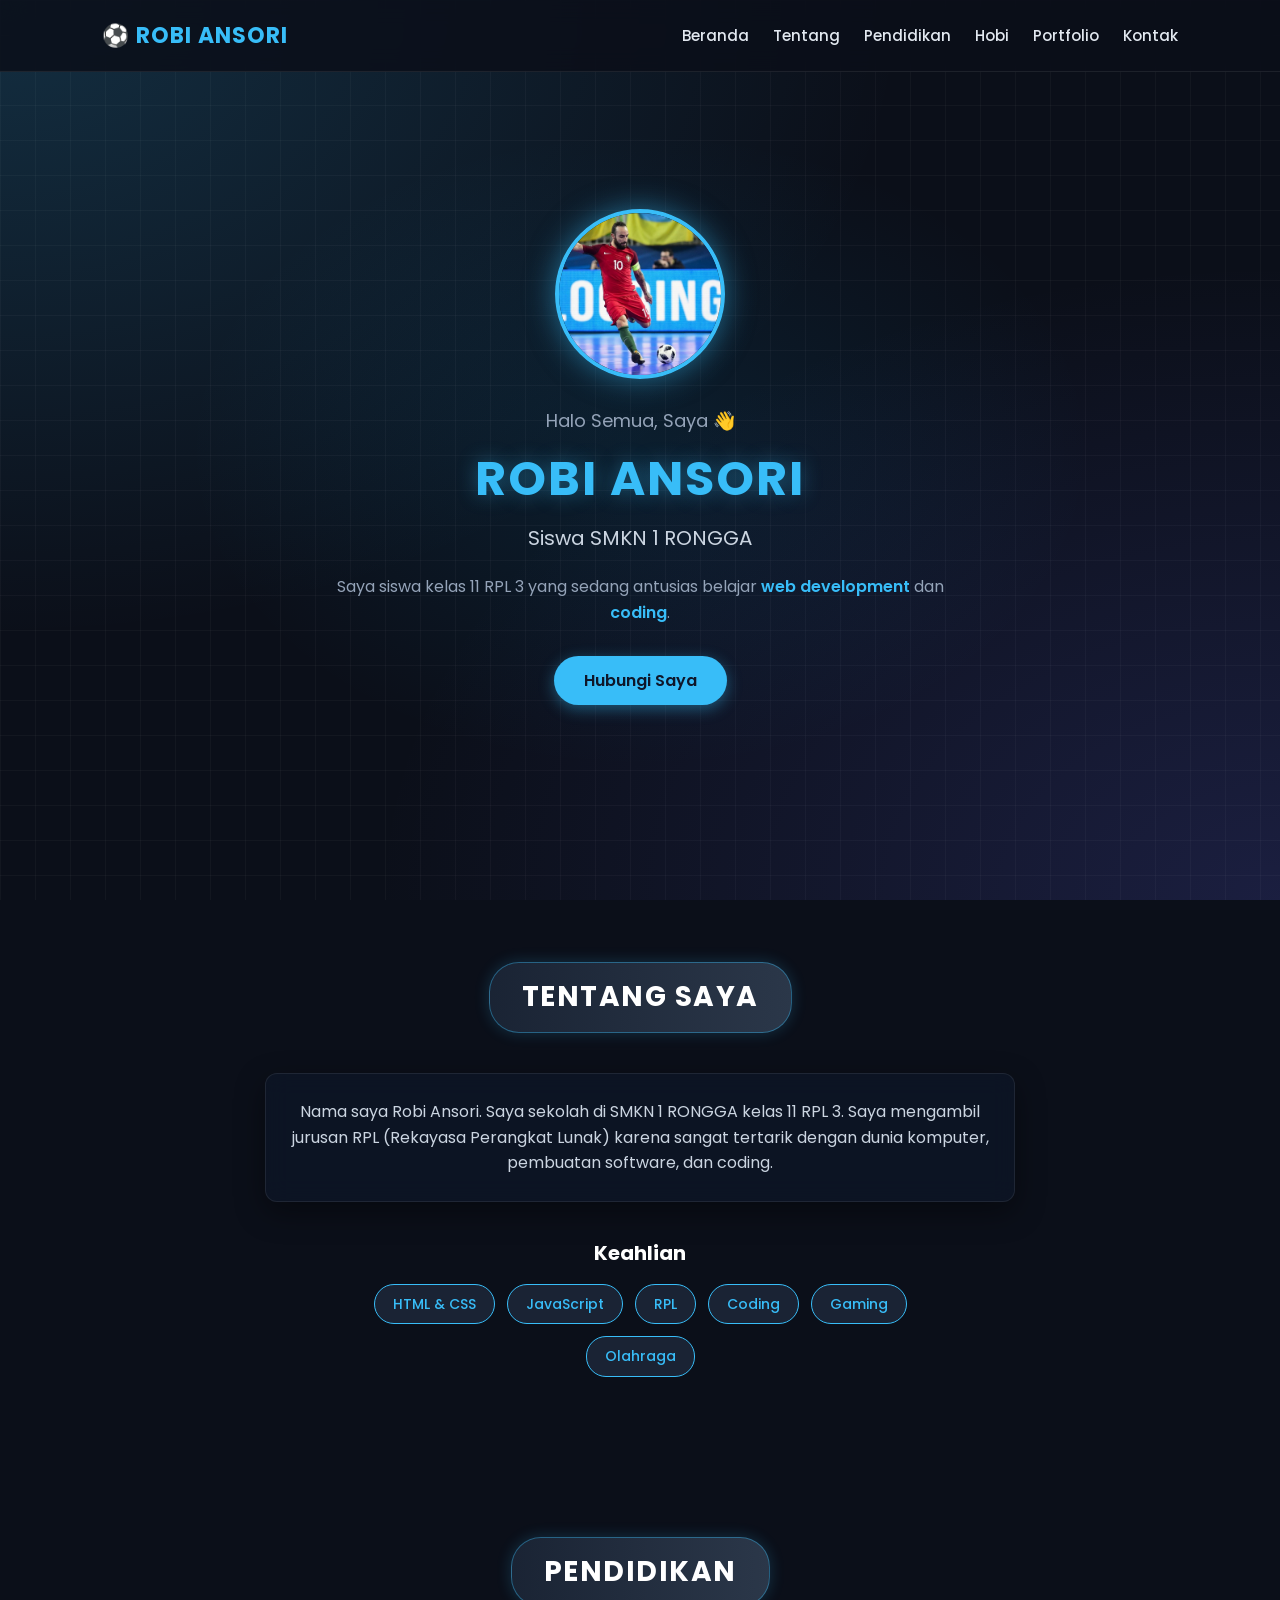
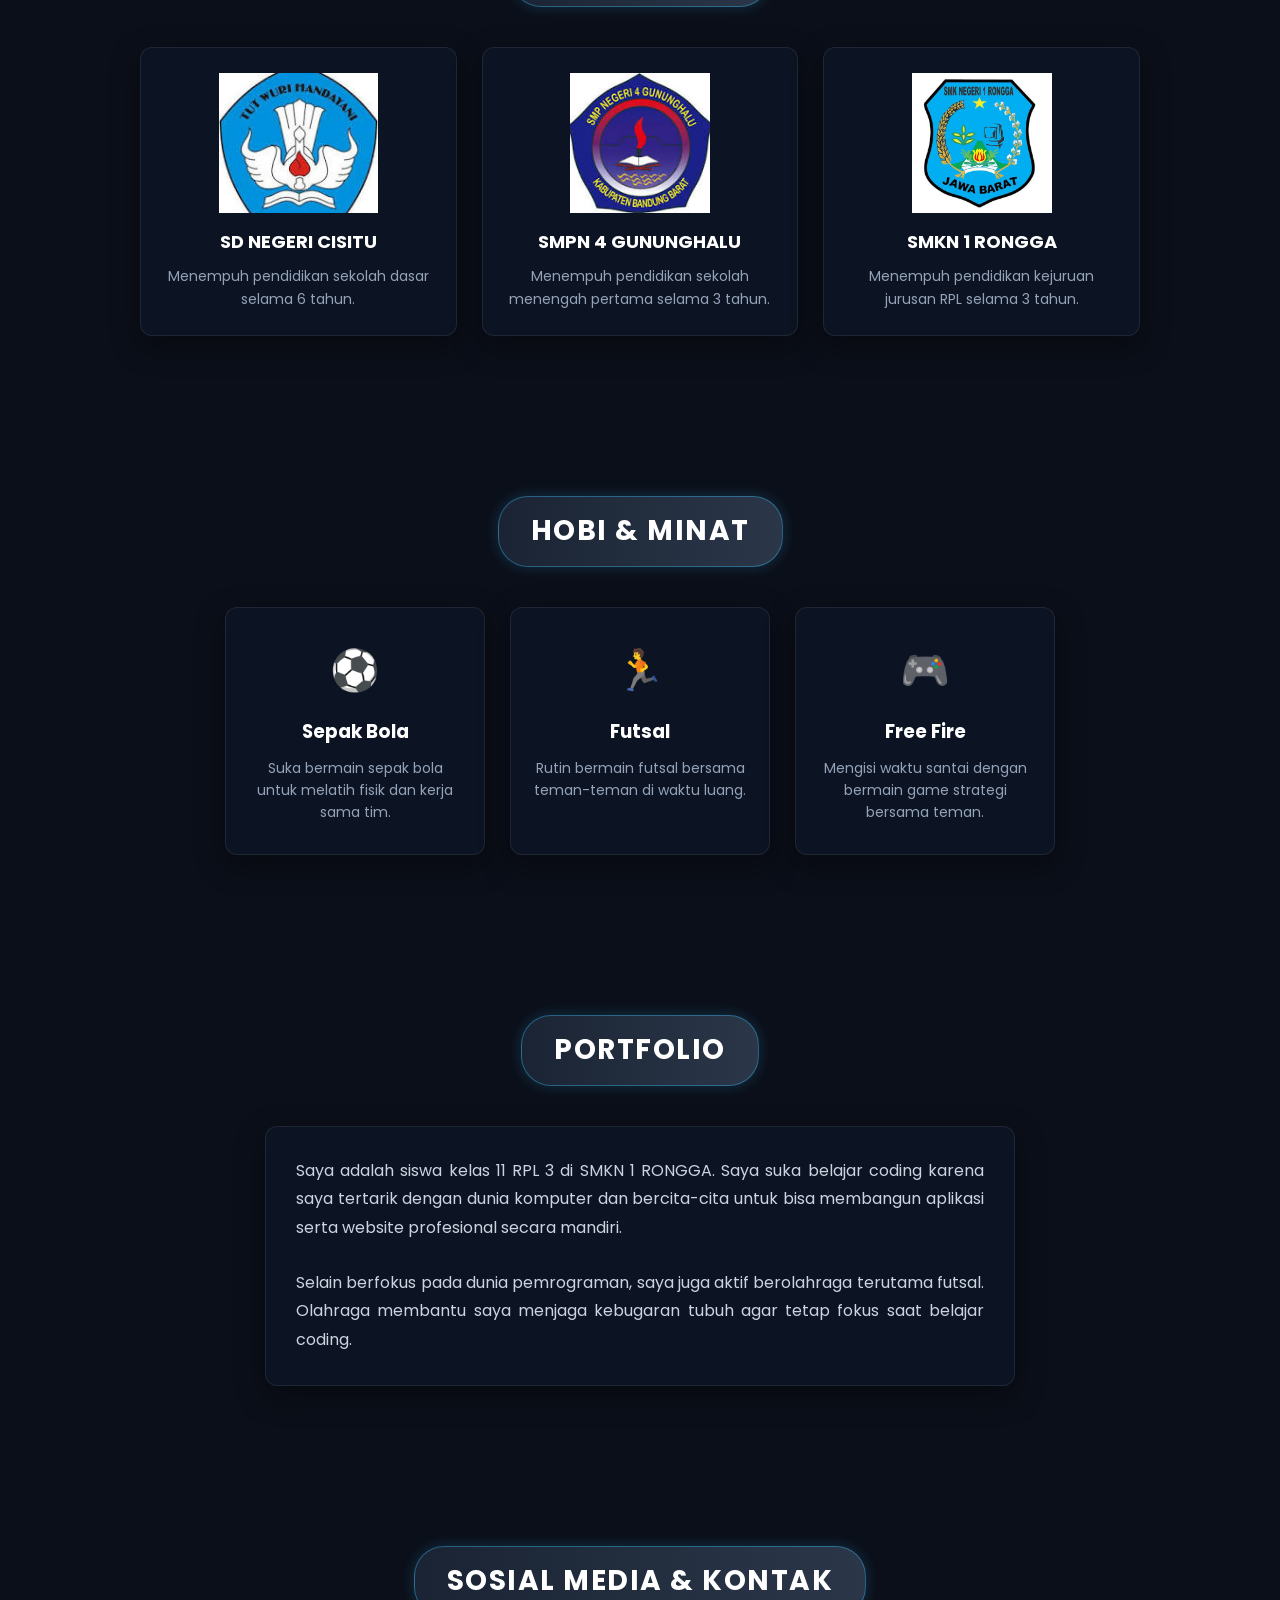
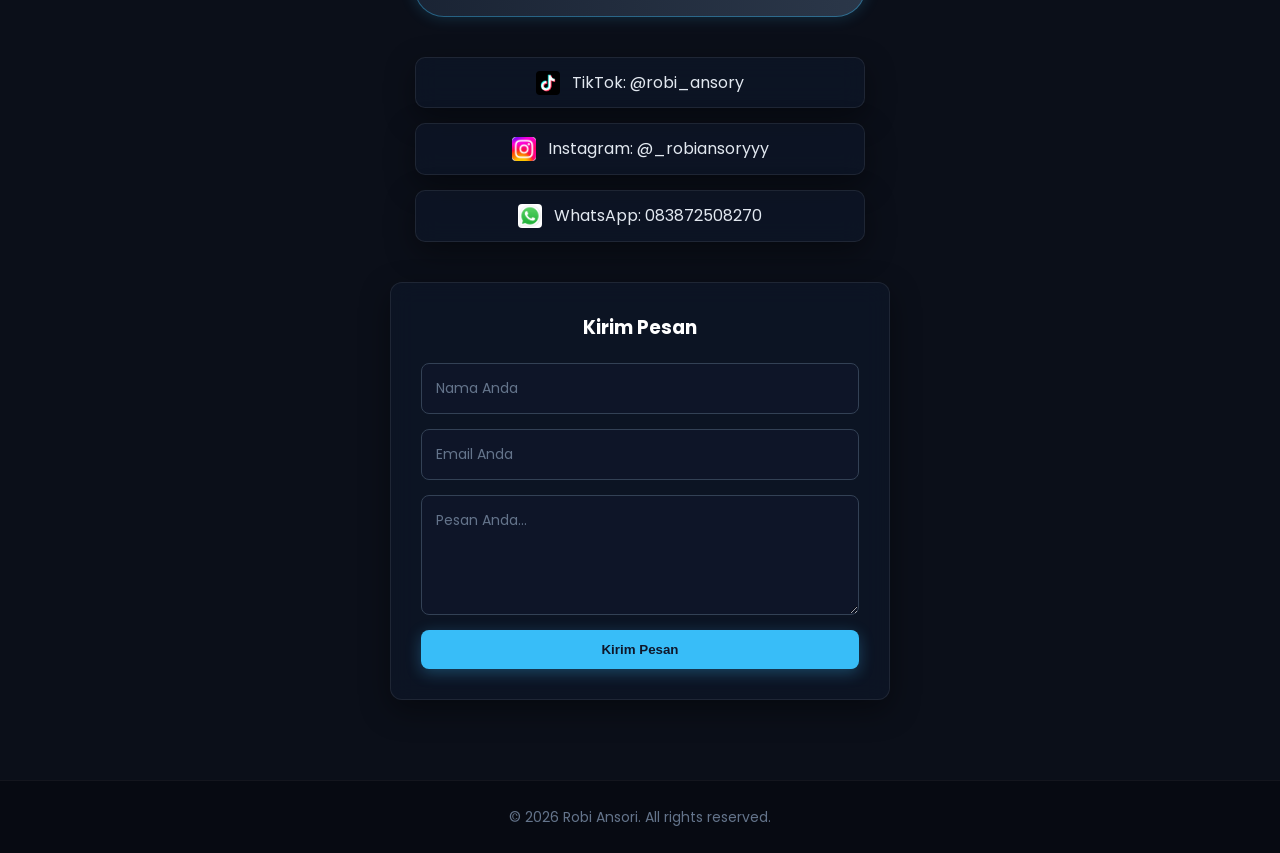
<file: index.html>
<!DOCTYPE html>
<html lang="id">

<head>
  <meta charset="UTF-8">
  <meta name="viewport" content="width=device-width, initial-scale=1.0">
  <title>Portfolio | Robi Ansori</title>
  <!-- Google Fonts untuk Tipografi Lebih Clean -->
  <link rel="preconnect" href="https://fonts.googleapis.com">
  <link rel="preconnect" href="https://fonts.gstatic.com" crossorigin>
  <link href="https://fonts.googleapis.com/css2?family=Poppins:wght@300;400;600;700&display=swap" rel="stylesheet">
  <style>
    * {
    margin: 0;
    padding: 0;
    box-sizing: border-box;
}

html {
    scroll-behavior: smooth;
}

body {
    font-family: 'Poppins', sans-serif;
    color: #f3f4f6;
    line-height: 1.6;
    overflow-x: hidden;
    background-color: #0b0f19;
    background-image: 
        linear-gradient(rgba(255, 255, 255, 0.03) 1px, transparent 1px),
        linear-gradient(90deg, rgba(255, 255, 255, 0.03) 1px, transparent 1px),
        radial-gradient(at 0% 0%, rgba(56, 189, 248, 0.18) 0px, transparent 50%),
        radial-gradient(at 100% 100%, rgba(99, 102, 241, 0.18) 0px, transparent 50%),
        radial-gradient(at 50% 50%, rgba(14, 165, 233, 0.1) 0px, transparent 50%);
    background-size: 35px 35px, 35px 35px, 100% 100%, 100% 100%, 100% 100%;
    background-attachment: fixed;
}

nav {
    background-color: rgba(11, 15, 25, 0.85);
    backdrop-filter: blur(12px);
    padding: 18px 8%;
    display: flex;
    justify-content: space-between;
    align-items: center;
    position: sticky;
    top: 0;
    z-index: 100;
    border-bottom: 1px solid rgba(255, 255, 255, 0.08);
}

nav h2 {
    color: #38bdf8;
    font-size: 22px;
    font-weight: 700;
    letter-spacing: 1px;
}

nav ul {
    display: flex;
    list-style: none;
    gap: 24px;
}

nav ul li a {
    color: #e2e8f0;
    text-decoration: none;
    font-size: 15px;
    font-weight: 500;
    transition: all 0.3s ease;
}

nav ul li a:hover {
    color: #38bdf8;
    text-shadow: 0 0 8px rgba(56, 189, 248, 0.6);
}
section {
    padding: 80px 8%;
    text-align: center;
    scroll-margin-top: 70px;
}

section h2 {
    color: #ffffff;
    font-size: 28px;
    font-weight: 700;
    text-transform: uppercase;
    letter-spacing: 1.5px;
    background: linear-gradient(90deg, rgba(30, 41, 59, 0.8), rgba(51, 65, 85, 0.8));
    display: inline-block;
    padding: 12px 32px;
    border-radius: 30px;
    margin-bottom: 40px;
    border: 1px solid rgba(56, 189, 248, 0.4);
    box-shadow: 0 0 15px rgba(56, 189, 248, 0.2);
}

.home {
    min-height: 90vh;
    display: flex;
    align-items: center;
    justify-content: center;
    padding-top: 40px;
}

.home-content {
    max-width: 650px;
}

.foto-profil {
    width: 170px;
    height: 170px;
    border-radius: 50%;
    border: 4px solid #38bdf8;
    box-shadow: 0 0 30px rgba(56, 189, 248, 0.5);
    object-fit: cover;
    margin-bottom: 20px;
    transition: transform 0.4s ease, box-shadow 0.4s ease;
}

.foto-profil:hover {
    transform: scale(1.05);
    box-shadow: 0 0 40px rgba(56, 189, 248, 0.8);
}

.greeting {
    color: #94a3b8;
    font-size: 18px;
    margin-bottom: 5px;
}

.home h1 {
    color: #38bdf8;
    font-size: 48px;
    font-weight: 700;
    letter-spacing: 2px;
    margin-bottom: 5px;
    text-shadow: 0 0 20px rgba(56, 189, 248, 0.4);
}

.home h3 {
    color: #cbd5e1;
    font-size: 20px;
    font-weight: 400;
    margin-bottom: 20px;
}

.bio-short {
    color: #94a3b8;
    font-size: 16px;
    margin-bottom: 30px;
}

.bio-short span {
    color: #38bdf8;
    font-weight: 600;
}

.btn-primary {
    display: inline-block;
    padding: 12px 30px;
    background-color: #38bdf8;
    color: #0f172a;
    font-weight: 600;
    text-decoration: none;
    border-radius: 25px;
    transition: all 0.3s ease;
    box-shadow: 0 4px 15px rgba(56, 189, 248, 0.4);
}

.btn-primary:hover {
    background-color: #ffffff;
    transform: translateY(-3px);
    box-shadow: 0 6px 20px rgba(255, 255, 255, 0.5);
}

.card-box, 
.card-sekolah, 
.card-hobi, 
.portfolio-card, 
.contact-form, 
.social-item {
    background: rgba(15, 23, 42, 0.65) !important;
    backdrop-filter: blur(12px) !important;
    border: 1px solid rgba(255, 255, 255, 0.08) !important;
    box-shadow: 0 10px 30px rgba(0, 0, 0, 0.4);
}

.card-box {
    color: #cbd5e1;
    padding: 25px;
    max-width: 750px;
    margin: 0 auto;
    border-radius: 12px;
}

.sub-title {
    color: #ffffff;
    font-size: 20px;
    margin: 35px auto 15px;
}

.skills-tags {
    display: flex;
    justify-content: center;
    flex-wrap: wrap;
    gap: 12px;
    max-width: 600px;
    margin: 0 auto;
}

.skills-tags span {
    background: rgba(30, 41, 59, 0.8);
    border: 1px solid #38bdf8;
    color: #38bdf8;
    padding: 8px 18px;
    border-radius: 20px;
    font-size: 14px;
    font-weight: 500;
    transition: 0.3s;
}

.skills-tags span:hover {
    background: #38bdf8;
    color: #0f172a;
    box-shadow: 0 0 12px rgba(56, 189, 248, 0.6);
}

.sekolah-grid {
    display: grid;
    grid-template-columns: repeat(auto-fit, minmax(250px, 1fr));
    gap: 25px;
    max-width: 1000px;
    margin: 0 auto;
}

.card-sekolah {
    padding: 25px 20px;
    border-radius: 12px;
    transition: all 0.3s ease;
}

.card-sekolah:hover {
    transform: translateY(-8px);
    border-color: rgba(56, 189, 248, 0.5) !important;
    box-shadow: 0 10px 25px rgba(56, 189, 248, 0.2) !important;
}

.img-container {
    height: 140px;
    display: flex;
    align-items: center;
    justify-content: center;
    margin-bottom: 15px;
}

.card-sekolah img {
    max-width: 100%;
    max-height: 100%;
    object-fit: contain;
}

.card-sekolah h3 {
    color: #ffffff;
    font-size: 18px;
    margin-bottom: 8px;
}

.card-sekolah p {
    color: #94a3b8;
    font-size: 14px;
}

.kotak-hobi {
    display: flex;
    justify-content: center;
    gap: 25px;
    flex-wrap: wrap;
}

.card-hobi {
    padding: 30px 20px;
    width: 260px;
    border-radius: 12px;
    transition: all 0.3s ease;
}

.card-hobi:hover {
    transform: translateY(-8px);
    border-color: rgba(56, 189, 248, 0.5) !important;
    box-shadow: 0 10px 25px rgba(56, 189, 248, 0.2) !important;
}

.icon-hobi {
    font-size: 40px;
    margin-bottom: 15px;
}

.card-hobi h3 {
    color: #ffffff;
    margin-bottom: 10px;
}

.card-hobi p {
    color: #94a3b8;
    font-size: 14px;
}

.portfolio-card {
    max-width: 750px;
    margin: auto;
    padding: 30px;
    border-radius: 12px;
    text-align: justify;
}

.portfolio-card p {
    color: #cbd5e1;
    line-height: 1.8;
}


.contact-links {
    display: flex;
    flex-direction: column;
    align-items: center;
    gap: 15px;
    margin-bottom: 40px;
}

.social-item {
    padding: 12px 25px;
    width: 100%;
    max-width: 450px;
    border-radius: 10px;
    display: flex;
    align-items: center;
    justify-content: center;
    gap: 12px;
    color: #e2e8f0;
    text-decoration: none;
    transition: all 0.3s ease;
}

.social-item:hover {
    border-color: #38bdf8 !important;
    transform: translateY(-3px);
    color: #38bdf8;
    box-shadow: 0 5px 15px rgba(56, 189, 248, 0.3) !important;
}

.social-item img {
    width: 24px;
    height: 24px;
    border-radius: 4px;
    object-fit: contain;
}

.contact-form {
    max-width: 500px;
    margin: 0 auto;
    padding: 30px;
    border-radius: 12px;
}

.contact-form h3 {
    margin-bottom: 20px;
    color: #fff;
}

input,
textarea {
    display: block;
    width: 100%;
    margin-bottom: 15px;
    padding: 14px;
    background-color: rgba(15, 23, 42, 0.9);
    color: #ffffff;
    border: 1px solid #334155;
    border-radius: 8px;
    font-family: inherit;
    font-size: 14px;
    transition: 0.3s;
}

input::placeholder,
textarea::placeholder {
    color: #64748b;
}

input:focus,
textarea:focus {
    outline: none;
    border-color: #38bdf8;
    box-shadow: 0 0 10px rgba(56, 189, 248, 0.4);
}

textarea {
    height: 120px;
    resize: vertical;
}

button[type="submit"] {
    width: 100%;
    padding: 12px;
    background-color: #38bdf8;
    color: #0f172a;
    font-weight: 600;
    border: none;
    border-radius: 8px;
    cursor: pointer;
    transition: 0.3s;
    box-shadow: 0 4px 15px rgba(56, 189, 248, 0.3);
}

button[type="submit"]:hover {
    background-color: #ffffff;
    box-shadow: 0 0 20px rgba(255, 255, 255, 0.5);
}

footer {
    background-color: #070a12;
    text-align: center;
    padding: 25px;
    border-top: 1px solid rgba(255, 255, 255, 0.05);
}

footer p {
    color: #64748b;
    font-size: 14px;
}

@media (max-width: 768px) {
    nav {
        flex-direction: column;
        gap: 15px;
        padding: 15px;
    }

    nav ul {
        gap: 15px;
        flex-wrap: wrap;
        justify-content: center;
    }

    section {
        padding: 60px 5%;
    }

    .home h1 {
        font-size: 36px;
    }

    .card-hobi {
        width: 100%;
    }
}

  </style>
</head>

<body>

  <nav>
    <div class="logo">
      <h2>⚽ ROBI ANSORI</h2>
    </div>
    <ul>
      <li><a href="#home">Beranda</a></li>
      <li><a href="#about">Tentang</a></li>
      <li><a href="#pendidikan">Pendidikan</a></li>
      <li><a href="#hobi">Hobi</a></li>
      <li><a href="#portfolio">Portfolio</a></li>
      <li><a href="#contact">Kontak</a></li>
    </ul>
  </nav>

  <!-- HOME SECTION -->
  <section id="home" class="home">
    <div class="home-content">
      <img src="assests/image/pp.jpg" alt="Foto Robi Ansori" class="foto-profil">
      <p class="greeting">Halo Semua, Saya 👋</p>
      <h1>ROBI ANSORI</h1>
      <h3>Siswa SMKN 1 RONGGA</h3>
      <p class="bio-short">
        Saya siswa kelas 11 RPL 3 yang sedang antusias belajar <span>web development</span> dan <span>coding</span>.
      </p>
      <a href="#contact" class="btn-primary">Hubungi Saya</a>
    </div>
  </section>

  <!-- ABOUT SECTION -->
  <section id="about">
    <h2>Tentang Saya</h2>
    <div class="card-box">
      <p>
        Nama saya Robi Ansori. Saya sekolah di SMKN 1 RONGGA kelas 11 RPL 3. Saya mengambil jurusan RPL (Rekayasa Perangkat Lunak) karena sangat tertarik dengan dunia komputer, pembuatan software, dan coding.
      </p>
    </div>

    <h3 class="sub-title">Keahlian</h3>
    <div class="skills-tags">
      <span>HTML & CSS</span>
      <span>JavaScript</span>
      <span>RPL</span>
      <span>Coding</span>
      <span>Gaming</span>
      <span>Olahraga</span>
    </div>
  </section>

  <!-- PENDIDIKAN SECTION -->
  <section id="pendidikan">
    <h2>Pendidikan</h2>
    <div class="sekolah-grid">
      <div class="card-sekolah">
        <div class="img-container">
          <img src="assests/image/logo 7.jpg" alt="Logo SD Negeri Cisitu">
        </div>
        <h3>SD NEGERI CISITU</h3>
        <p>Menempuh pendidikan sekolah dasar selama 6 tahun.</p>
      </div>

      <div class="card-sekolah">
        <div class="img-container">
          <img src="assests/image/logo 1.jpg" alt="Logo SMPN 4 Gununghalu">
        </div>
        <h3>SMPN 4 GUNUNGHALU</h3>
        <p>Menempuh pendidikan sekolah menengah pertama selama 3 tahun.</p>
      </div>

      <div class="card-sekolah">
        <div class="img-container">
          <img src="assests/image/logo 9.jpg" alt="Logo SMKN 1 Rongga">
        </div>
        <h3>SMKN 1 RONGGA</h3>
        <p>Menempuh pendidikan kejuruan jurusan RPL selama 3 tahun.</p>
      </div>
    </div>
  </section>

  <!-- HOBI SECTION -->
  <section id="hobi">
    <h2>Hobi & Minat</h2>
    <div class="kotak-hobi">
      <div class="card-hobi">
        <div class="icon-hobi">⚽</div>
        <h3>Sepak Bola</h3>
        <p>Suka bermain sepak bola untuk melatih fisik dan kerja sama tim.</p>
      </div>

      <div class="card-hobi">
        <div class="icon-hobi">🏃</div>
        <h3>Futsal</h3>
        <p>Rutin bermain futsal bersama teman-teman di waktu luang.</p>
      </div>

      <div class="card-hobi">
        <div class="icon-hobi">🎮</div>
        <h3>Free Fire</h3>
        <p>Mengisi waktu santai dengan bermain game strategi bersama teman.</p>
      </div>
    </div>
  </section>

  <!-- PORTFOLIO SECTION -->
  <section id="portfolio">
    <h2>Portfolio</h2>
    <div class="portfolio-card">
      <p>
        Saya adalah siswa kelas 11 RPL 3 di SMKN 1 RONGGA. Saya suka belajar coding karena saya tertarik dengan dunia komputer dan bercita-cita untuk bisa membangun aplikasi serta website profesional secara mandiri.
      </p>
      <br>
      <p>
        Selain berfokus pada dunia pemrograman, saya juga aktif berolahraga terutama futsal. Olahraga membantu saya menjaga kebugaran tubuh agar tetap fokus saat belajar coding.
      </p>
    </div>
  </section>

  <!-- CONTACT SECTION -->
  <section id="contact">
    <h2>Sosial Media & Kontak</h2>

    <div class="contact-links">
      <a href="https://tiktok.com/@robi_ansory" target="_blank" class="social-item">
        <img src="assests/image/tiktok.png" alt="TikTok">
        <span>TikTok: @robi_ansory</span>
      </a>

      <a href="https://instagram.com/_robiansoryyy" target="_blank" class="social-item">
        <img src="assests/image/instagram.jpg" alt="Instagram">
        <span>Instagram: @_robiansoryyy</span>
      </a>

      <a href="https://wa.me/6283872508270" target="_blank" class="social-item">
        <img src="assests/image/whatsapp.jpg" alt="WhatsApp">
        <span>WhatsApp: 083872508270</span>
      </a>
    </div>

    <!-- Form Pesan -->
    <form class="contact-form" onsubmit="event.preventDefault();">
      <h3>Kirim Pesan</h3>
      <input type="text" placeholder="Nama Anda" required>
      <input type="email" placeholder="Email Anda" required>
      <textarea placeholder="Pesan Anda..." required></textarea>
      <button type="submit">Kirim Pesan</button>
    </form>
  </section>

  <footer>
    <p>&copy; 2026 Robi Ansori. All rights reserved.</p>
  </footer>

</body>

</html>
</file>
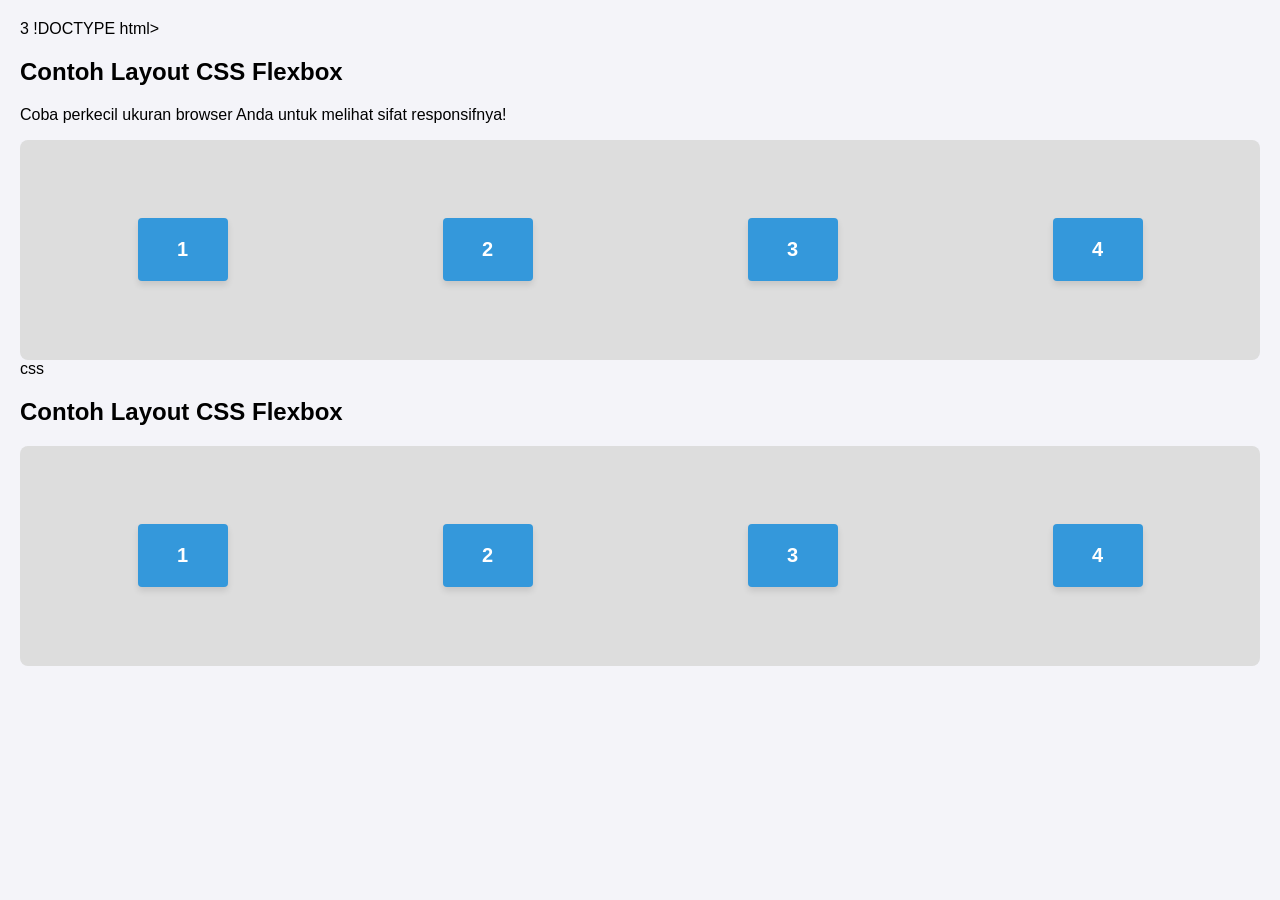
<file: flexbox.html>
3
!DOCTYPE html>
<html lang="id">
<head>
    <meta charset="UTF-8">
    <meta name="viewport" content="width=device-width, initial-scale=1.0">
    <title>Contoh CSS Flexbox</title>
    <style>
        
        body {
            font-family: Arial, sans-serif;
            margin: 20px;
            background-color: #f4f4f9;
        }

        
        .flex-container {
            display: flex;             
            flex-direction: row;       
            justify-content: space-around; 
            align-items: center;       
            flex-wrap: wrap;           
            
            background-color: #2c3e50;
            padding: 20px;
            border-radius: 8px;
            min-height: 200px;
        }

        /* 2. FLEX ITEMS (Anak) */
        .flex-item {
            background-color: #3498db;
            color: white;
            font-size: 20px;
            font-weight: bold;
            text-align: center;
            padding: 20px;
            margin: 10px;
            width: 100px;
            border-radius: 4px;
            box-shadow: 0 4px 6px rgba(0,0,0,0.1);
        }
    </style>
</head>
<body>

    <h2>Contoh Layout CSS Flexbox</h2>
    <p>Coba perkecil ukuran browser Anda untuk melihat sifat responsifnya!</p>

    <!-- Struktur HTML Flexbox -->
    <div class="flex-container">
        <div class="flex-item">1</div>
        <div class="flex-item">2</div>
        <div class="flex-item">3</div>
        <div class="flex-item">4</div>
    </div>

</body>
</html>

css 
<!DOCTYPE html>
<html lang="id">
<head>
    <meta charset="UTF-8">
    <meta name="viewport" content="width=device-width, initial-scale=1.0">
    <title>Contoh CSS Flexbox Simpel</title>
    <style>
        /* CSS UTAMA FLEXBOX (Sangat Simpel) */
        .flex-container {
            display: flex;         /* Mengaktifkan flexbox */
            justify-content: space-around; /* Jarak merata horizontal */
            background: #ddd;      /* Warna latar belakang biar kelihatan */
            padding: 10px;
        }

        .flex-item {
            background: #3498db;   /* Warna kotak */
            color: white;          /* Warna teks */
            padding: 20px;         /* Ukuran dalam kotak */
            width: 50px;           /* Lebar kotak */
            text-align: center;    /* Teks di tengah */
        }
    </style>
</head>
<body>

    <h2>Contoh Layout CSS Flexbox</h2>

    <div class="flex-container">
        <div class="flex-item">1</div>
        <div class="flex-item">2</div>
        <div class="flex-item">3</div>
        <div class="flex-item">4</div>
    </div>

</body>
</html>
</file>
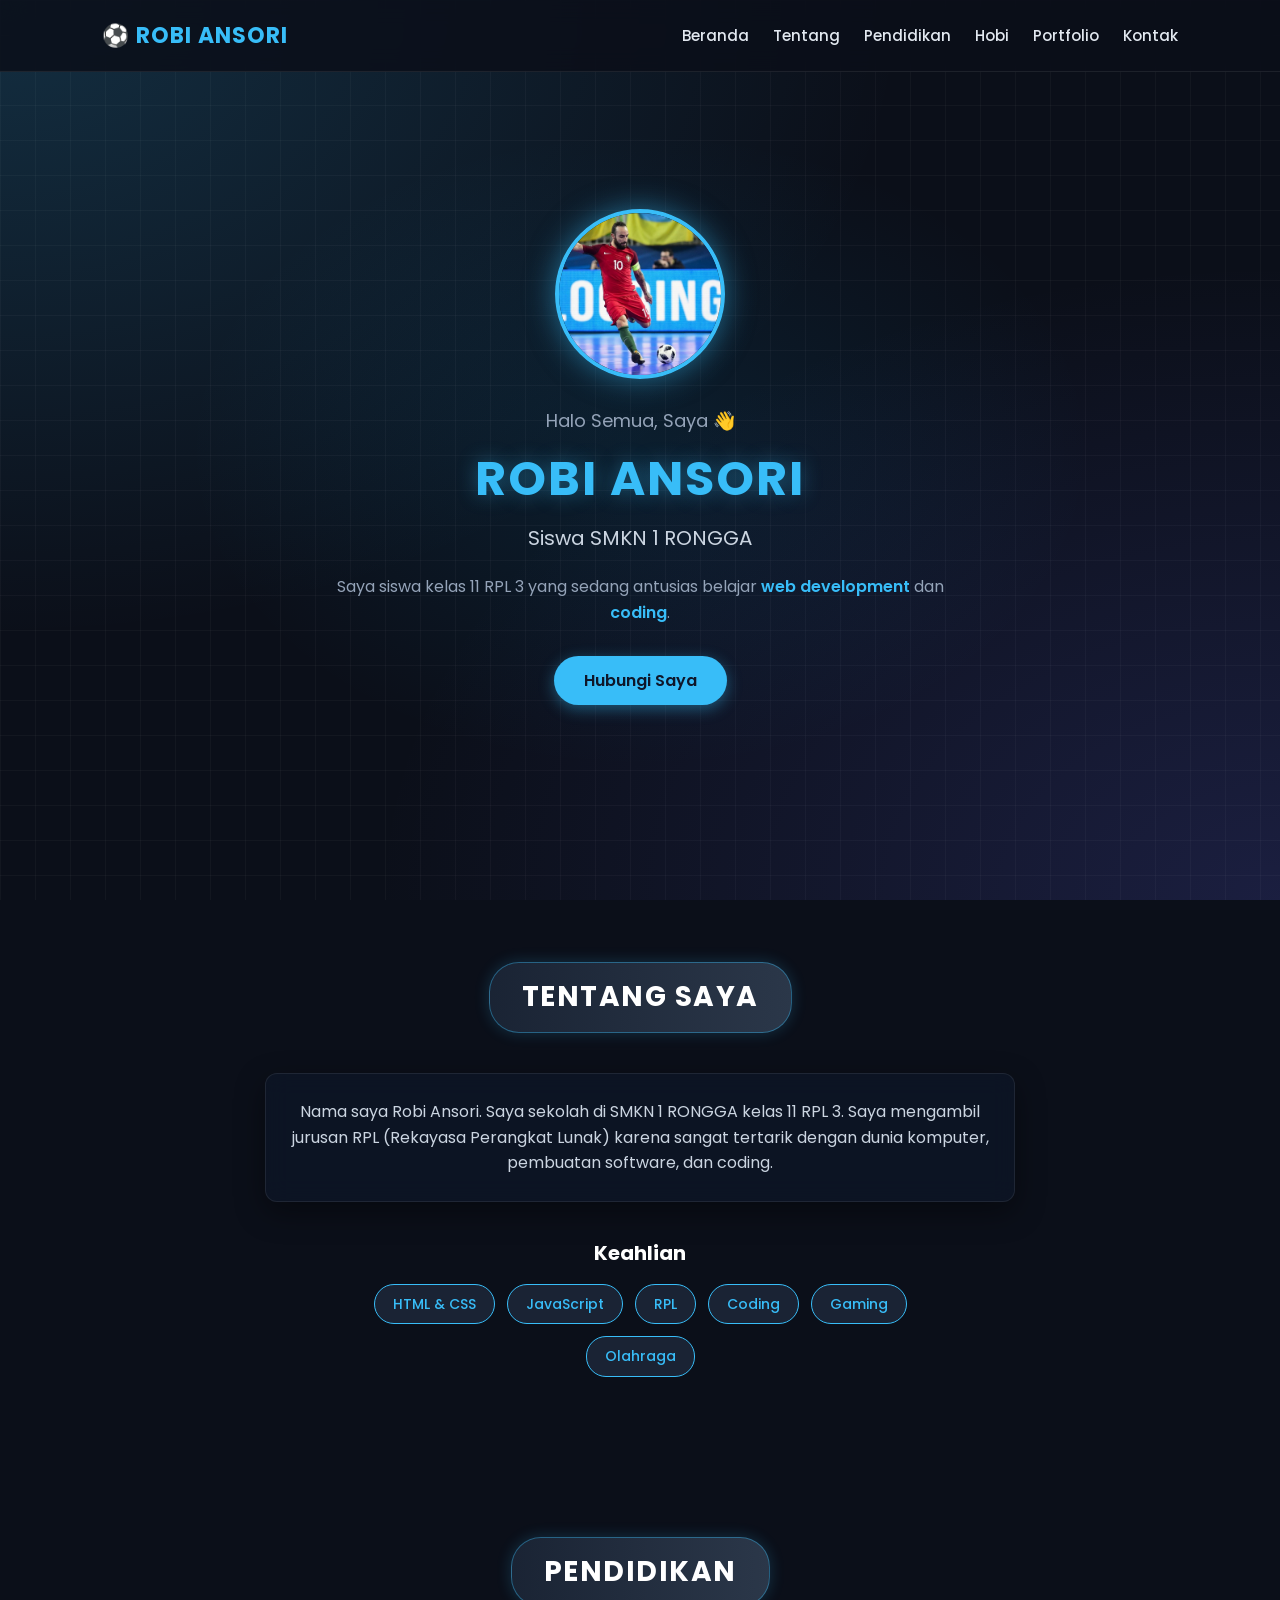
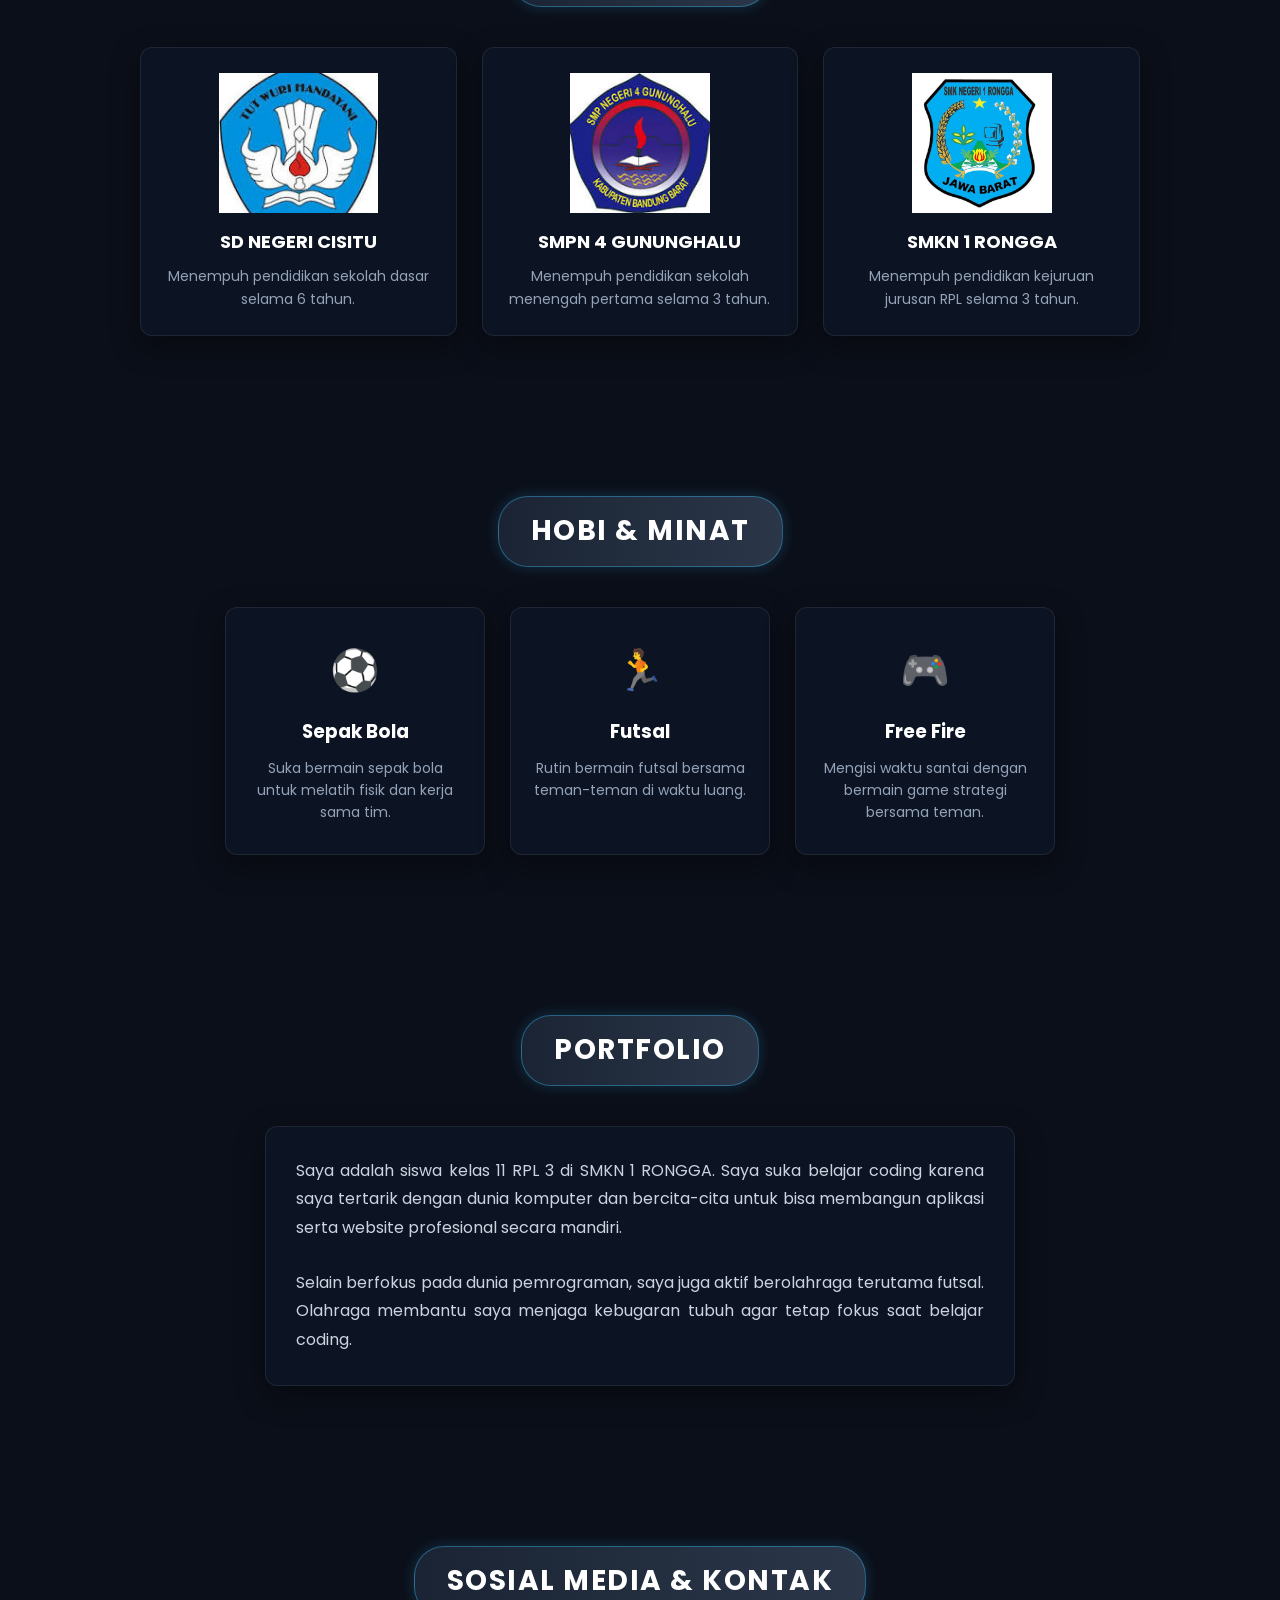
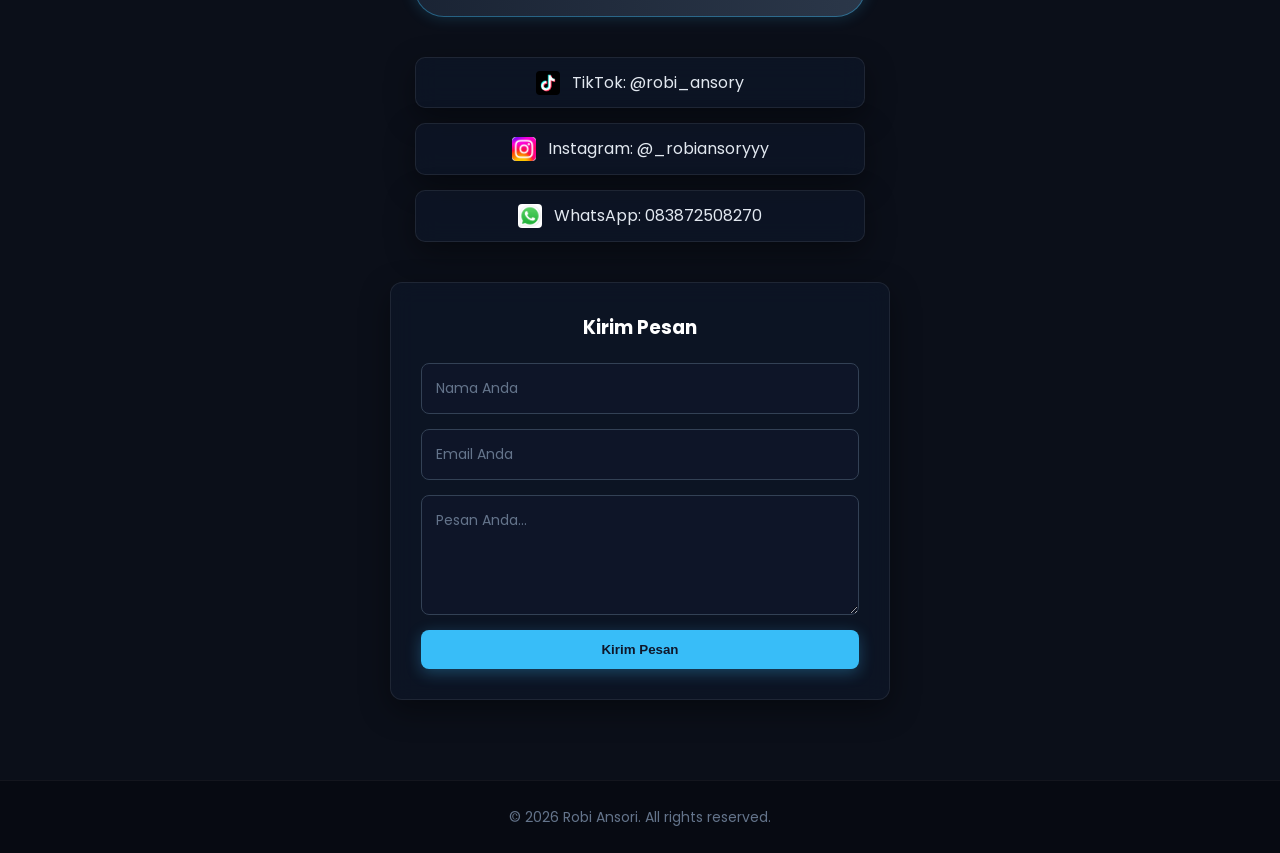
<file: fortopolio.html>
<!DOCTYPE html>
<html lang="id">

<head>
  <meta charset="UTF-8">
  <meta name="viewport" content="width=device-width, initial-scale=1.0">
  <title>Portfolio | Robi Ansori</title>
  <link rel="stylesheet" href="css/fortopolio.css">
  <!-- Google Fonts untuk Tipografi Lebih Clean -->
  <link rel="preconnect" href="https://fonts.googleapis.com">
  <link rel="preconnect" href="https://fonts.gstatic.com" crossorigin>
  <link href="https://fonts.googleapis.com/css2?family=Poppins:wght@300;400;600;700&display=swap" rel="stylesheet">
</head>

<body>

  <nav>
    <div class="logo">
      <h2>⚽ ROBI ANSORI</h2>
    </div>
    <ul>
      <li><a href="#home">Beranda</a></li>
      <li><a href="#about">Tentang</a></li>
      <li><a href="#pendidikan">Pendidikan</a></li>
      <li><a href="#hobi">Hobi</a></li>
      <li><a href="#portfolio">Portfolio</a></li>
      <li><a href="#contact">Kontak</a></li>
    </ul>
  </nav>

  <!-- HOME SECTION -->
  <section id="home" class="home">
    <div class="home-content">
      <img src="assests/image/pp.jpg" alt="Foto Robi Ansori" class="foto-profil">
      <p class="greeting">Halo Semua, Saya 👋</p>
      <h1>ROBI ANSORI</h1>
      <h3>Siswa SMKN 1 RONGGA</h3>
      <p class="bio-short">
        Saya siswa kelas 11 RPL 3 yang sedang antusias belajar <span>web development</span> dan <span>coding</span>.
      </p>
      <a href="#contact" class="btn-primary">Hubungi Saya</a>
    </div>
  </section>

  <!-- ABOUT SECTION -->
  <section id="about">
    <h2>Tentang Saya</h2>
    <div class="card-box">
      <p>
        Nama saya Robi Ansori. Saya sekolah di SMKN 1 RONGGA kelas 11 RPL 3. Saya mengambil jurusan RPL (Rekayasa Perangkat Lunak) karena sangat tertarik dengan dunia komputer, pembuatan software, dan coding.
      </p>
    </div>

    <h3 class="sub-title">Keahlian</h3>
    <div class="skills-tags">
      <span>HTML & CSS</span>
      <span>JavaScript</span>
      <span>RPL</span>
      <span>Coding</span>
      <span>Gaming</span>
      <span>Olahraga</span>
    </div>
  </section>

  <!-- PENDIDIKAN SECTION -->
  <section id="pendidikan">
    <h2>Pendidikan</h2>
    <div class="sekolah-grid">
      <div class="card-sekolah">
        <div class="img-container">
          <img src="assests/image/logo 7.jpg" alt="Logo SD Negeri Cisitu">
        </div>
        <h3>SD NEGERI CISITU</h3>
        <p>Menempuh pendidikan sekolah dasar selama 6 tahun.</p>
      </div>

      <div class="card-sekolah">
        <div class="img-container">
          <img src="assests/image/logo 1.jpg" alt="Logo SMPN 4 Gununghalu">
        </div>
        <h3>SMPN 4 GUNUNGHALU</h3>
        <p>Menempuh pendidikan sekolah menengah pertama selama 3 tahun.</p>
      </div>

      <div class="card-sekolah">
        <div class="img-container">
          <img src="assests/image/logo 9.jpg" alt="Logo SMKN 1 Rongga">
        </div>
        <h3>SMKN 1 RONGGA</h3>
        <p>Menempuh pendidikan kejuruan jurusan RPL selama 3 tahun.</p>
      </div>
    </div>
  </section>

  <!-- HOBI SECTION -->
  <section id="hobi">
    <h2>Hobi & Minat</h2>
    <div class="kotak-hobi">
      <div class="card-hobi">
        <div class="icon-hobi">⚽</div>
        <h3>Sepak Bola</h3>
        <p>Suka bermain sepak bola untuk melatih fisik dan kerja sama tim.</p>
      </div>

      <div class="card-hobi">
        <div class="icon-hobi">🏃</div>
        <h3>Futsal</h3>
        <p>Rutin bermain futsal bersama teman-teman di waktu luang.</p>
      </div>

      <div class="card-hobi">
        <div class="icon-hobi">🎮</div>
        <h3>Free Fire</h3>
        <p>Mengisi waktu santai dengan bermain game strategi bersama teman.</p>
      </div>
    </div>
  </section>

  <!-- PORTFOLIO SECTION -->
  <section id="portfolio">
    <h2>Portfolio</h2>
    <div class="portfolio-card">
      <p>
        Saya adalah siswa kelas 11 RPL 3 di SMKN 1 RONGGA. Saya suka belajar coding karena saya tertarik dengan dunia komputer dan bercita-cita untuk bisa membangun aplikasi serta website profesional secara mandiri.
      </p>
      <br>
      <p>
        Selain berfokus pada dunia pemrograman, saya juga aktif berolahraga terutama futsal. Olahraga membantu saya menjaga kebugaran tubuh agar tetap fokus saat belajar coding.
      </p>
    </div>
  </section>

  <!-- CONTACT SECTION -->
  <section id="contact">
    <h2>Sosial Media & Kontak</h2>

    <div class="contact-links">
      <a href="https://tiktok.com/@robi_ansory" target="_blank" class="social-item">
        <img src="assests/image/tiktok.png" alt="TikTok">
        <span>TikTok: @robi_ansory</span>
      </a>

      <a href="https://instagram.com/_robiansoryyy" target="_blank" class="social-item">
        <img src="assests/image/instagram.jpg" alt="Instagram">
        <span>Instagram: @_robiansoryyy</span>
      </a>

      <a href="https://wa.me/6283872508270" target="_blank" class="social-item">
        <img src="assests/image/whatsapp.jpg" alt="WhatsApp">
        <span>WhatsApp: 083872508270</span>
      </a>
    </div>

    <!-- Form Pesan -->
    <form class="contact-form" onsubmit="event.preventDefault();">
      <h3>Kirim Pesan</h3>
      <input type="text" placeholder="Nama Anda" required>
      <input type="email" placeholder="Email Anda" required>
      <textarea placeholder="Pesan Anda..." required></textarea>
      <button type="submit">Kirim Pesan</button>
    </form>
  </section>

  <footer>
    <p>&copy; 2026 Robi Ansori. All rights reserved.</p>
  </footer>

</body>

</html>
</file>
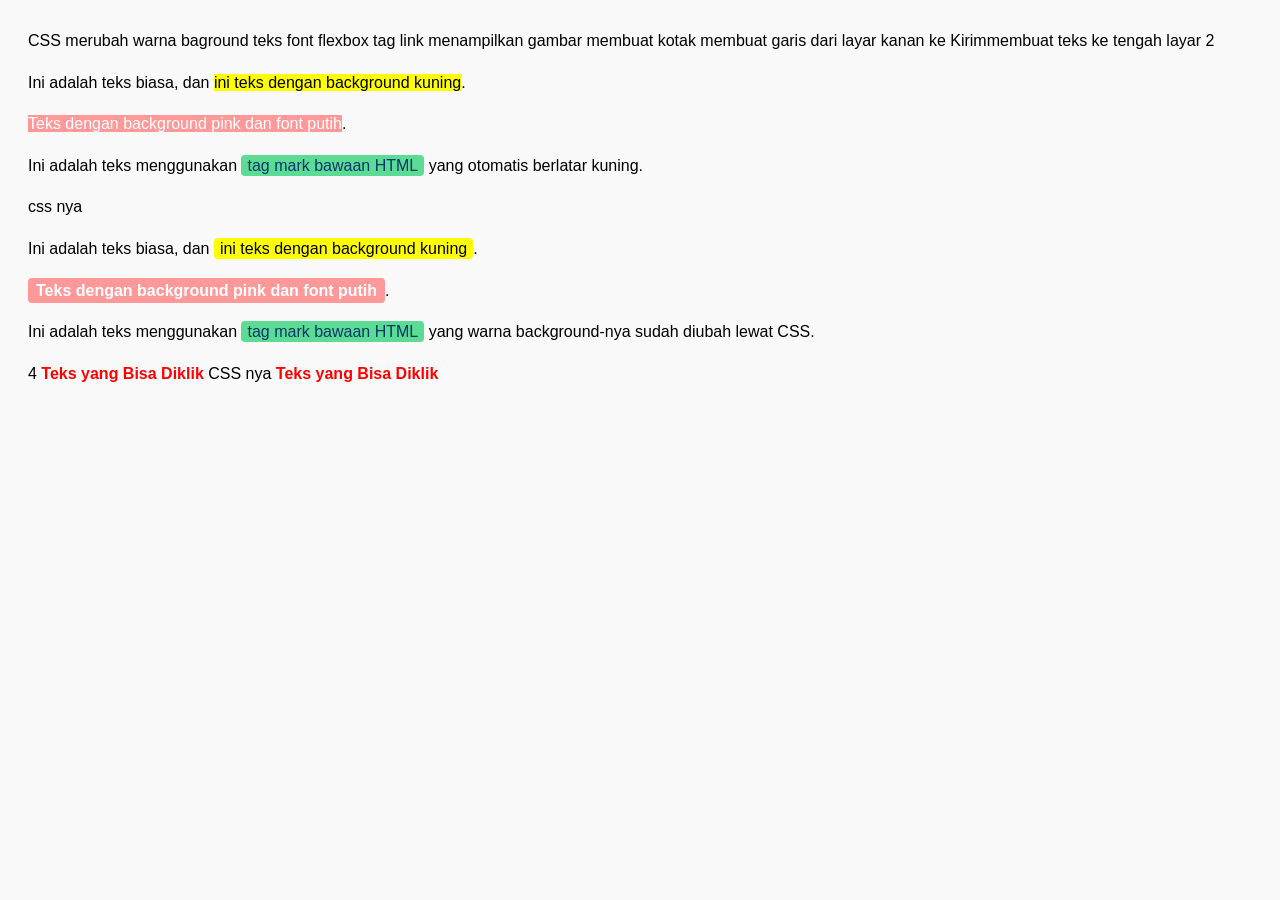
<file: kontak.html>
CSS
merubah warna baground teks font
flexbox
tag link
menampilkan gambar
membuat kotak
membuat garis dari layar kanan ke Kirimmembuat teks ke tengah layar
2
<!DOCTYPE html>
<html>

<head>
    <title>Contoh Warna Background Teks</title>
</head>

<body>

    <!-- Menggunakan tag span dengan style background-color -->
    <p>Ini adalah teks biasa, dan <span style="background-color: yellow;">ini teks dengan background kuning</span>.</p>

    <!-- Menggunakan kode warna HEX -->
    <p><span style="background-color: #ff9999; color: white;">Teks dengan background pink dan font putih</span>.</p>

    <!-- Menggunakan tag bawaan HTML untuk highlight -->
    <p>Ini adalah teks menggunakan <mark>tag mark bawaan HTML</mark> yang otomatis berlatar kuning.</p>

</body>

</html> 
css nya
<!DOCTYPE html>
<html>

<head>
    <title>Contoh Warna Background Teks</title>
    <style>
        /* Gaya dasar halaman */
        body {
            font-family: Arial, sans-serif;
            line-height: 1.6;
            padding: 20px;
            background-color: #f9f9f9;
        }

        /* 1. Class untuk background kuning */
        .bg-kuning {
            background-color: yellow;
            padding: 2px 6px;
            border-radius: 4px;
        }

        /* 2. Class untuk background pink dan tulisan putih */
        .bg-pink-putih {
            background-color: #ff9999;
            color: white;
            padding: 4px 8px;
            border-radius: 4px;
            font-weight: bold;
        }

        /* 3. Mengubah gaya bawaan tag <mark> */
        mark {
            background-color: #5cdb95; /* Mengubah warna mark bawaan menjadi hijau cerah */
            color: #05386b;
            padding: 2px 6px;
            border-radius: 4px;
        }
    </style>
</head>

<body>

    <!-- Menggunakan class untuk menggantikan style inline -->
    <p>Ini adalah teks biasa, dan <span class="bg-kuning">ini teks dengan background kuning</span>.</p>

    <!-- Menggunakan class kedua -->
    <p><span class="bg-pink-putih">Teks dengan background pink dan font putih</span>.</p>

    <!-- Menggunakan tag mark yang sudah dihias lewat CSS -->
    <p>Ini adalah teks menggunakan <mark>tag mark bawaan HTML</mark> yang warna background-nya sudah diubah lewat CSS.</p>

</body>

</html>


4 <a href="url_tujuan">Teks yang Bisa Diklik</a>
CSS nya
<!DOCTYPE html>
<html>
<head>
    <style>
        a {
            color: red;             /* Mengubah warna tulisan jadi merah */
            text-decoration: none;  /* Menghilangkan garis bawah */
            font-weight: bold;      /* Membuat teks tebal */
        }

        a:hover {
            color: blue;            /* Berubah warna biru saat disentuh kursor */
        }
    </style>
</head>
<body>

    <a href="https://google.com">Teks yang Bisa Diklik</a>

</body>
</html>
</file>
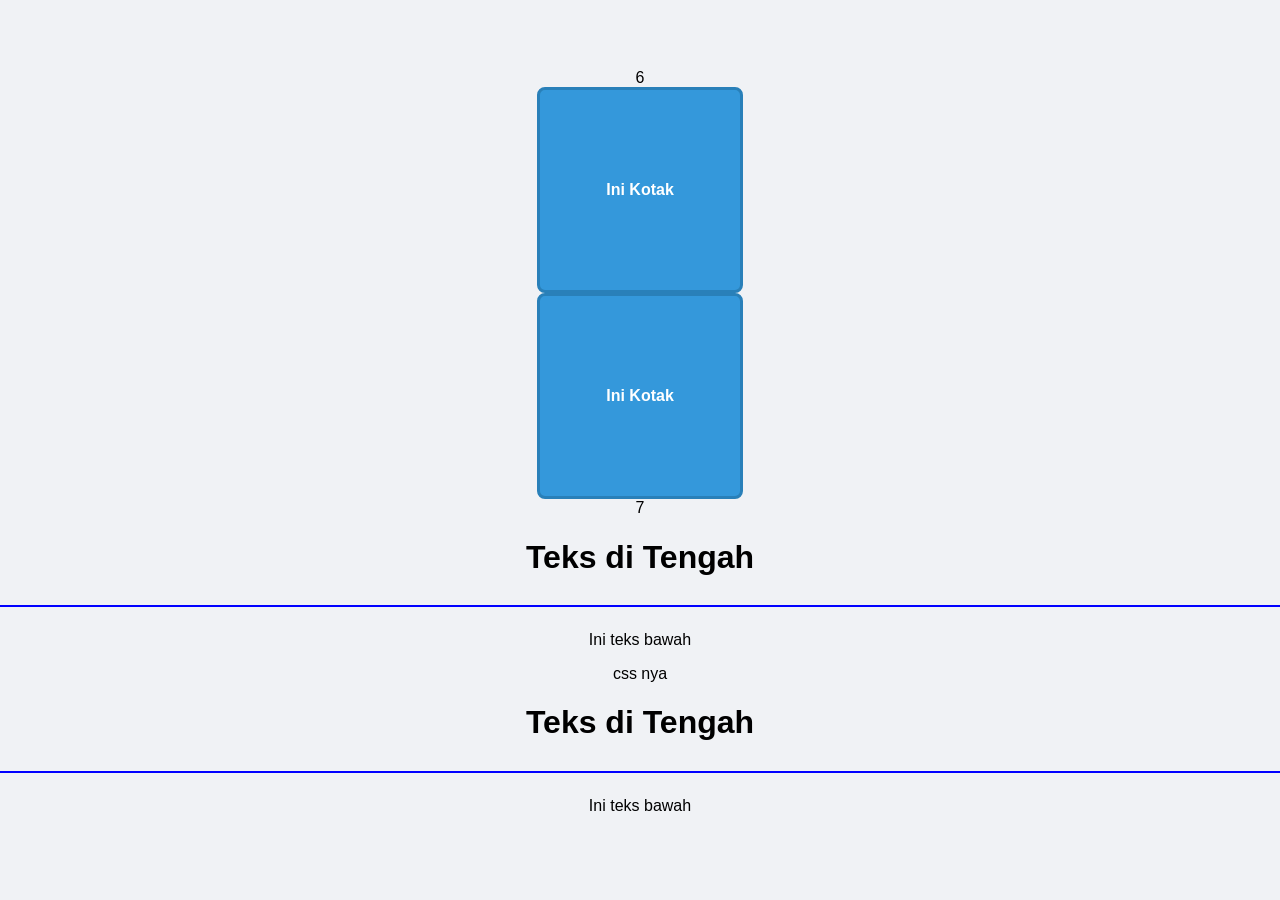
<file: kotak.html>
6
<!DOCTYPE html>
<html lang="id">
<head>
    <meta charset="UTF-8">
    <meta name="viewport" content="width=device-width, initial-scale=1.0">
    <title>Membuat Kotak HTML</title>
    <style>
        /* Gaya dasar halaman */
        body {
            font-family: Arial, sans-serif;
            display: flex;
            justify-content: center;
            align-items: center;
            height: 100vh;
            margin: 0;
            background-color: #f0f2f5;
        }

        /* Codingan Utama untuk Membuat Kotak */
        .kotak-simpel {
            width: 200px;             /* Lebar kotak */
            height: 200px;            /* Tinggi kotak */
            background-color: #3498db; /* Warna biru */
            
            /* Variasi kosmetik (opsional) */
            border: 3px solid #2980b9; /* Garis tepi */
            border-radius: 8px;        /* Sudut kotak agak melengkung */
            
            /* Mengatur teks di dalam kotak agar pas di tengah */
            display: flex;
            justify-content: center;
            align-items: center;
            color: white;
            font-weight: bold;
        }
    </style>
</head>
<body>

    <!-- Elemen kotak di HTML -->
    <div class="kotak-simpel">
        Ini Kotak
    </div>

</body>
</html>

<!DOCTYPE html>
<html lang="id">
<head>
    <meta charset="UTF-8">
    <meta name="viewport" content="width=device-width, initial-scale=1.0">
    <title>Membuat Kotak HTML</title>
    <style>
        /* Membuat kotak berada di tengah layar */
        body {
            display: flex;
            justify-content: center;
            align-items: center;
            height: 100vh;
            margin: 0;
        }

        /* Membuat elemen kotak dan teks di tengah kotak */
        .kotak-simpel {
            width: 200px;
            height: 200px;
            background-color: #3498db;
            color: white;
            
            display: flex;
            justify-content: center;
            align-items: center;
        }
    </style>
</head>
<body>

    <div class="kotak-simpel">
        Ini Kotak
    </div>

</body>
</html>

7 
<!DOCTYPE html>
<html lang="id">
<head>
    <title>Simpel Layar</title>
    <style>
        body {
            /* Membuat semua konten otomatis berada di tengah layar */
            display: flex;
            flex-direction: column;
            justify-content: center;
            height: 100vh;
            margin: 0;
            text-align: center;
        }
        
        hr {
            width: 100%; /* Garis penuh dari kanan ke kiri */
            border: 2px solid blue; /* Ketebalan dan warna garis */
        }
    </style>
</head>
<body>

    <h1>Teks di Tengah</h1>
    <hr>
    <p>Ini teks bawah</p>

</body>
</html>
 css nya 
 <!DOCTYPE html>
<html lang="id">
<head>
    <title>Simpel Layar</title>
    <style>
        /* CSS Utama untuk teks di tengah layar */
        body {
            display: flex;
            flex-direction: column;
            justify-content: center;
            height: 100vh;
            margin: 0;
            text-align: center;
        }
        
        /* CSS Utama untuk garis pembatas biru */
        hr {
            border: 1px solid blue;
        }
    </style>
</head>
<body>

    <h1>Teks di Tengah</h1>
    <hr>
    <p>Ini teks bawah</p>

</body>
</html>
</file>
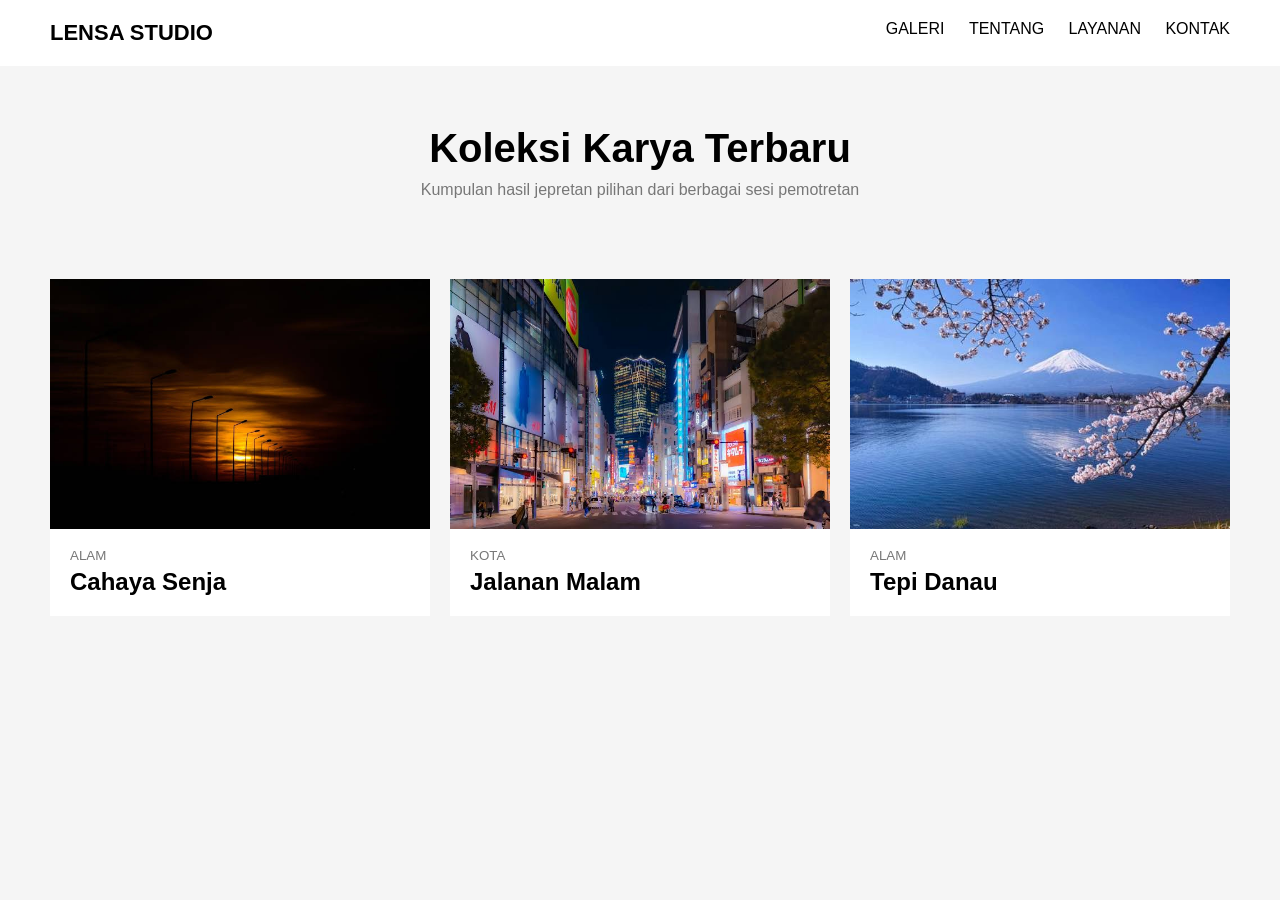
<file: ulangan.html>
<!DOCTYPE html>
<html lang="id">

<head>
    <meta charset="UTF-8">
    <meta name="viewport" content="width=device-width, initial-scale=1.0">
    <title>Lensa Studio</title>
    <link rel="stylesheet" href="css/ulangan.css">
</head>

<body>

    <header>
        <div class="logo">LENSA STUDIO</div>

        <nav>
            <a href="#" class="active">GALERI</a>
            <a href="#">TENTANG</a>
            <a href="#">LAYANAN</a>
            <a href="#">KONTAK</a>
        </nav>
    </header>

    <main>

        <section class="hero">
            <h1>Koleksi Karya Terbaru</h1>
            <p>Kumpulan hasil jepretan pilihan dari berbagai sesi pemotretan</p>
        </section>


        <section class="gallery">

            <div class="card">
                <img src="assests/image/cahaya senja.jpg" alt="Cahaya Senja">
                <small>ALAM</small>
                <h2>Cahaya Senja</h2>
            </div>

            <div class="card">
                <img src="assests/image/jalan malam kota.jpg" alt="Jalanan Malam">
                <small>KOTA</small>
                <h2>Jalanan Malam</h2>
            </div>

            <div class="card">
                <img src="assests/image/tepi danau.jpg" alt="Tepi Danau">
                <small>ALAM</small>
                <h2>Tepi Danau</h2>
            </div>

        </section>

    </main>

</body>

</html>
</file>
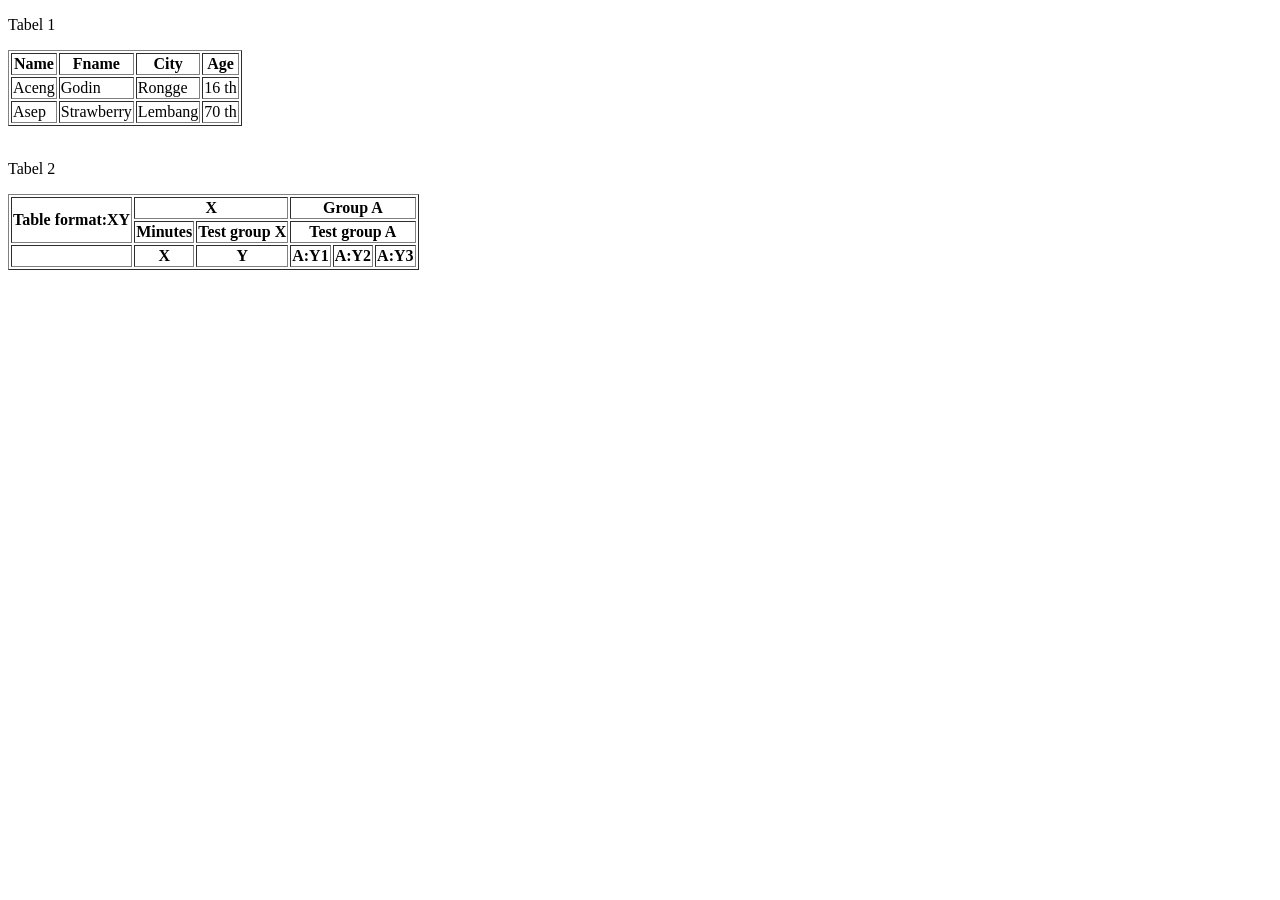
<file: Table/Table1.html>
<!DOCTYPE html>
<html lang="en">

<head>
    <meta charset="UTF-8">
    <meta name="viewport" content="width=device-width, initial-scale=1.0">
    <title>Tabel</title>
</head>

<body>

<p>Tabel 1</p>

<table border="1">
    <tr>
        <th>Name</th>
        <th>Fname</th>
        <th>City</th>
        <th>Age</th>
    </tr>
    <tr>
        <td>Aceng</td>
        <td>Godin</td>
        <td>Rongge</td>
        <td>16 th</td>
    </tr>
    <tr>
        <td>Asep</td>
        <td>Strawberry</td>
        <td>Lembang</td>
        <td>70 th</td>
    </tr>
</table>

<br>

<p>Tabel 2</p>

<table border="1">
    <tr>
        <th rowspan="2">Table format:XY</th>
        <th colspan="2">X</th>
        <th colspan="3">Group A</th>
    </tr>
    <tr>
        <th>Minutes</th>
        <th>Test group X</th>
        <th colspan="3">Test group A</th>
    </tr>
    <tr>
        <th></th>
        <th>X</th>
        <th>Y</th>
        <th>A:Y1</th>
        <th>A:Y2</th>
        <th>A:Y3</th>
    </tr>
</table>

</body>
</html>
</file>
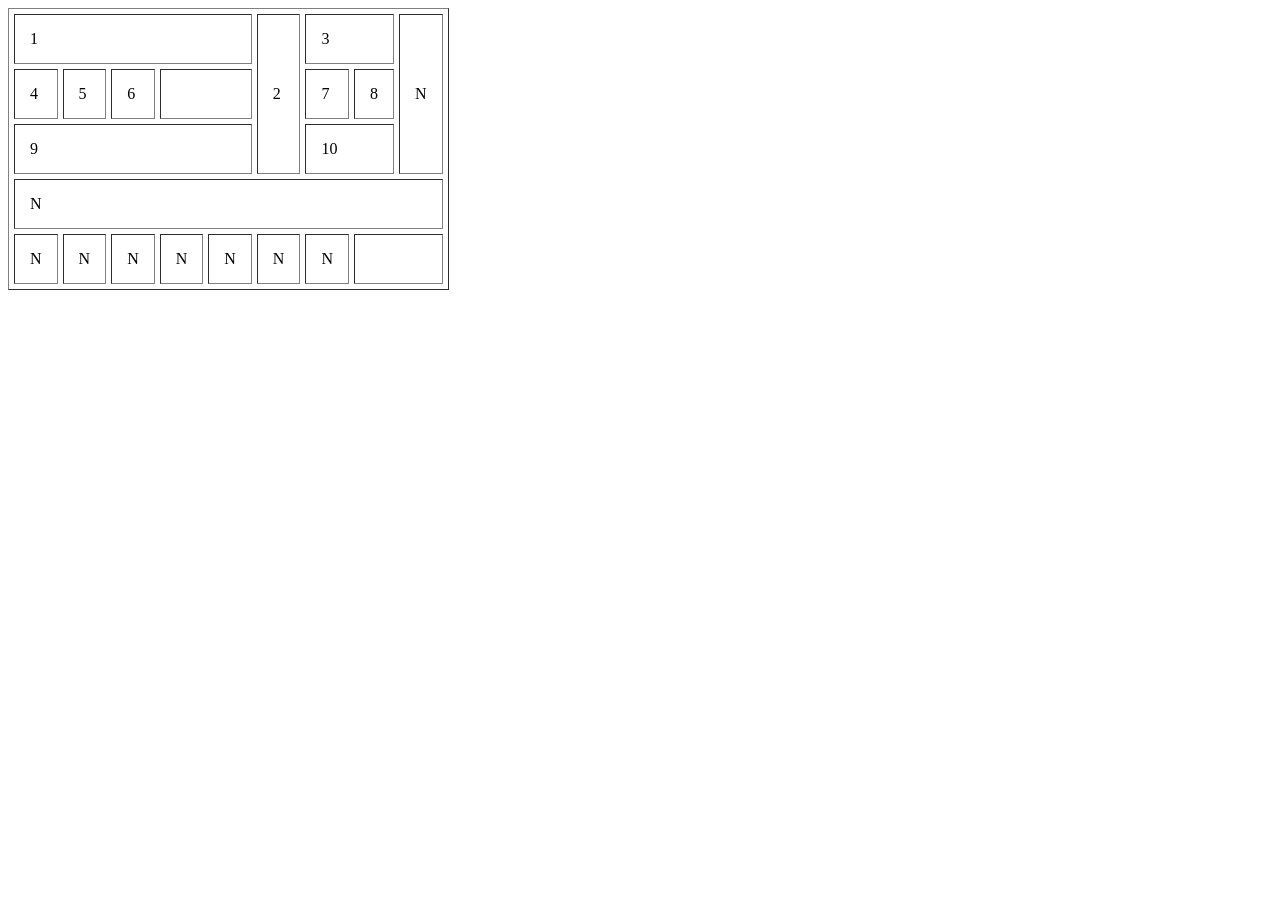
<file: Table/Table2.html>
<!DOCTYPE html>
<html lang="en">

<head>
    <meta charset="UTF-8">
    <title>Tabel</title>
</head>

<body>

<table border="1" cellspacing="5" cellpadding="15">
    <tr>
        <td colspan="5">1</td>
        <td rowspan="3">2</td>
        <td colspan="4">3</td>
        <td rowspan="3">N</td>
    </tr>

    <tr>
        <td>4</td>
        <td>5</td>
        <td>6</td>
        <td colspan="2"></td>
        <td>7</td>
        <td>8</td>
    </tr>

    <tr>
        <td colspan="5">9</td>
        <td colspan="2">10</td>
    </tr>

    <tr>
        <td colspan="11">N</td>
    </tr>

    <tr>
        <td>N</td>
        <td>N</td>
        <td>N</td>
        <td>N</td>
        <td>N</td>
        <td>N</td>
        <td>N</td>
        <td colspan="4"></td>
    </tr>

</table>

</body>
</html>
</file>
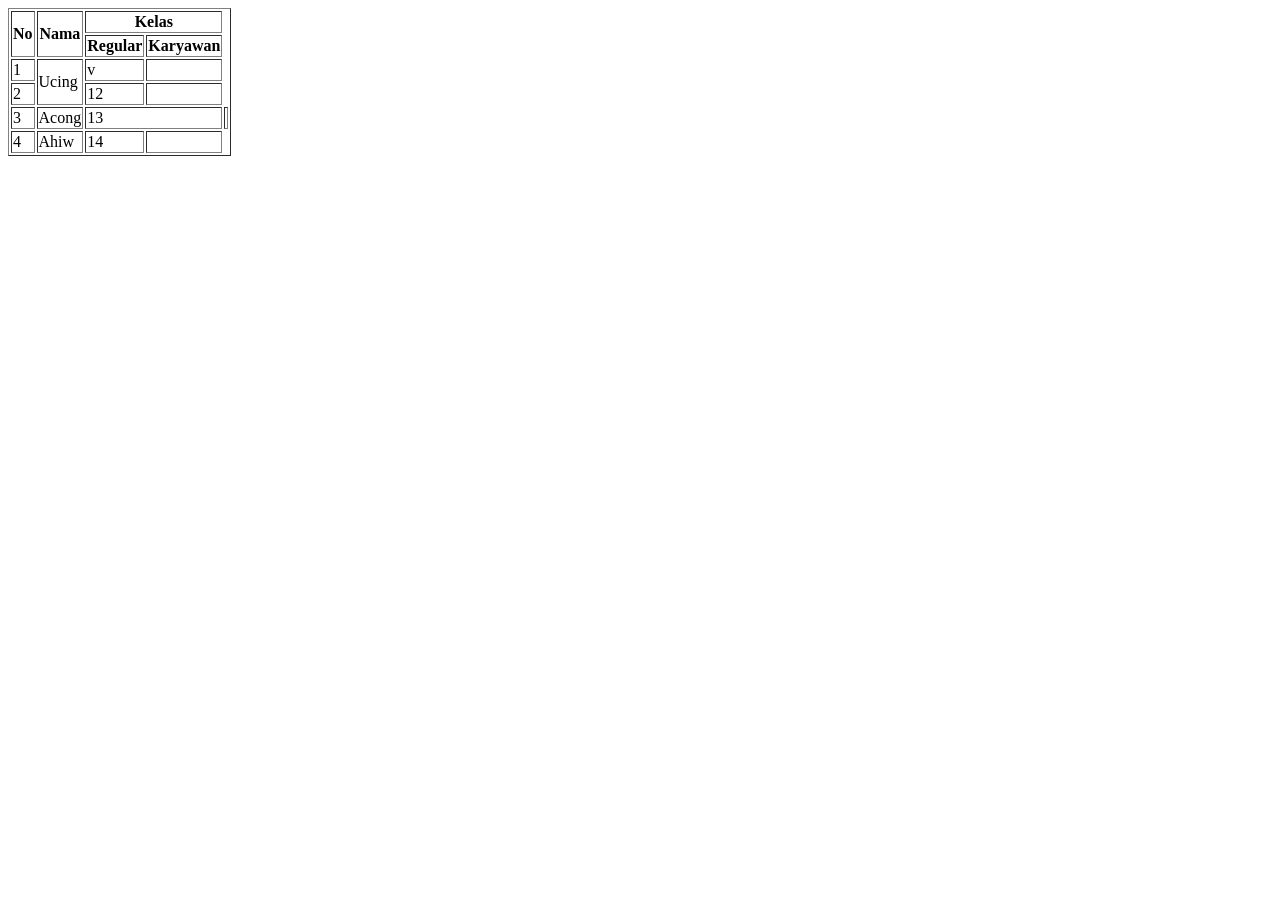
<file: Table/Table3.html>
<!DOCTYPE html>
<html lang="en">

<head>
    <meta charset="UTF-8">
    <meta name="viewport" content="width=device-width, initial-scale=1.0">
    <title>Document</title>
</head>

<body>
    <table border="1">
        <thead>
            <tr>
                <th rowspan="2">No</th>
                <th rowspan="2">Nama</th>
                <th colspan="2">Kelas</th>
            </tr>
            <tr>
                <th>Regular</th>
                <th>Karyawan</th>
            </tr>
        </thead>
        <tbody>
            <tr>
                <td>1</td>
                <td rowspan="2">Ucing</td>
                <td>v</td>
                <td></td>
            </tr>
            <tr>
                <td>2</td>
                <td>12</td>
                <td></td>
            </tr>
            <tr>
                <td>3</td>
                <td>Acong</td>
                <td colspan="2">13</td>
                <td></td>
            </tr>
            <tr>
                <td>4</td>
                <td>Ahiw</td>
                <td>14</td>
                <td></td>
            </tr>
        </tbody>
    </table>
</body>

</html>
</file>
<file: css/fortopolio.css>
* {
    margin: 0;
    padding: 0;
    box-sizing: border-box;
}

html {
    scroll-behavior: smooth;
}

body {
    font-family: 'Poppins', sans-serif;
    color: #f3f4f6;
    line-height: 1.6;
    overflow-x: hidden;
    background-color: #0b0f19;
    background-image: 
        linear-gradient(rgba(255, 255, 255, 0.03) 1px, transparent 1px),
        linear-gradient(90deg, rgba(255, 255, 255, 0.03) 1px, transparent 1px),
        radial-gradient(at 0% 0%, rgba(56, 189, 248, 0.18) 0px, transparent 50%),
        radial-gradient(at 100% 100%, rgba(99, 102, 241, 0.18) 0px, transparent 50%),
        radial-gradient(at 50% 50%, rgba(14, 165, 233, 0.1) 0px, transparent 50%);
    background-size: 35px 35px, 35px 35px, 100% 100%, 100% 100%, 100% 100%;
    background-attachment: fixed;
}

nav {
    background-color: rgba(11, 15, 25, 0.85);
    backdrop-filter: blur(12px);
    padding: 18px 8%;
    display: flex;
    justify-content: space-between;
    align-items: center;
    position: sticky;
    top: 0;
    z-index: 100;
    border-bottom: 1px solid rgba(255, 255, 255, 0.08);
}

nav h2 {
    color: #38bdf8;
    font-size: 22px;
    font-weight: 700;
    letter-spacing: 1px;
}

nav ul {
    display: flex;
    list-style: none;
    gap: 24px;
}

nav ul li a {
    color: #e2e8f0;
    text-decoration: none;
    font-size: 15px;
    font-weight: 500;
    transition: all 0.3s ease;
}

nav ul li a:hover {
    color: #38bdf8;
    text-shadow: 0 0 8px rgba(56, 189, 248, 0.6);
}
section {
    padding: 80px 8%;
    text-align: center;
    scroll-margin-top: 70px;
}

section h2 {
    color: #ffffff;
    font-size: 28px;
    font-weight: 700;
    text-transform: uppercase;
    letter-spacing: 1.5px;
    background: linear-gradient(90deg, rgba(30, 41, 59, 0.8), rgba(51, 65, 85, 0.8));
    display: inline-block;
    padding: 12px 32px;
    border-radius: 30px;
    margin-bottom: 40px;
    border: 1px solid rgba(56, 189, 248, 0.4);
    box-shadow: 0 0 15px rgba(56, 189, 248, 0.2);
}

.home {
    min-height: 90vh;
    display: flex;
    align-items: center;
    justify-content: center;
    padding-top: 40px;
}

.home-content {
    max-width: 650px;
}

.foto-profil {
    width: 170px;
    height: 170px;
    border-radius: 50%;
    border: 4px solid #38bdf8;
    box-shadow: 0 0 30px rgba(56, 189, 248, 0.5);
    object-fit: cover;
    margin-bottom: 20px;
    transition: transform 0.4s ease, box-shadow 0.4s ease;
}

.foto-profil:hover {
    transform: scale(1.05);
    box-shadow: 0 0 40px rgba(56, 189, 248, 0.8);
}

.greeting {
    color: #94a3b8;
    font-size: 18px;
    margin-bottom: 5px;
}

.home h1 {
    color: #38bdf8;
    font-size: 48px;
    font-weight: 700;
    letter-spacing: 2px;
    margin-bottom: 5px;
    text-shadow: 0 0 20px rgba(56, 189, 248, 0.4);
}

.home h3 {
    color: #cbd5e1;
    font-size: 20px;
    font-weight: 400;
    margin-bottom: 20px;
}

.bio-short {
    color: #94a3b8;
    font-size: 16px;
    margin-bottom: 30px;
}

.bio-short span {
    color: #38bdf8;
    font-weight: 600;
}

.btn-primary {
    display: inline-block;
    padding: 12px 30px;
    background-color: #38bdf8;
    color: #0f172a;
    font-weight: 600;
    text-decoration: none;
    border-radius: 25px;
    transition: all 0.3s ease;
    box-shadow: 0 4px 15px rgba(56, 189, 248, 0.4);
}

.btn-primary:hover {
    background-color: #ffffff;
    transform: translateY(-3px);
    box-shadow: 0 6px 20px rgba(255, 255, 255, 0.5);
}

.card-box, 
.card-sekolah, 
.card-hobi, 
.portfolio-card, 
.contact-form, 
.social-item {
    background: rgba(15, 23, 42, 0.65) !important;
    backdrop-filter: blur(12px) !important;
    border: 1px solid rgba(255, 255, 255, 0.08) !important;
    box-shadow: 0 10px 30px rgba(0, 0, 0, 0.4);
}

.card-box {
    color: #cbd5e1;
    padding: 25px;
    max-width: 750px;
    margin: 0 auto;
    border-radius: 12px;
}

.sub-title {
    color: #ffffff;
    font-size: 20px;
    margin: 35px auto 15px;
}

.skills-tags {
    display: flex;
    justify-content: center;
    flex-wrap: wrap;
    gap: 12px;
    max-width: 600px;
    margin: 0 auto;
}

.skills-tags span {
    background: rgba(30, 41, 59, 0.8);
    border: 1px solid #38bdf8;
    color: #38bdf8;
    padding: 8px 18px;
    border-radius: 20px;
    font-size: 14px;
    font-weight: 500;
    transition: 0.3s;
}

.skills-tags span:hover {
    background: #38bdf8;
    color: #0f172a;
    box-shadow: 0 0 12px rgba(56, 189, 248, 0.6);
}

.sekolah-grid {
    display: grid;
    grid-template-columns: repeat(auto-fit, minmax(250px, 1fr));
    gap: 25px;
    max-width: 1000px;
    margin: 0 auto;
}

.card-sekolah {
    padding: 25px 20px;
    border-radius: 12px;
    transition: all 0.3s ease;
}

.card-sekolah:hover {
    transform: translateY(-8px);
    border-color: rgba(56, 189, 248, 0.5) !important;
    box-shadow: 0 10px 25px rgba(56, 189, 248, 0.2) !important;
}

.img-container {
    height: 140px;
    display: flex;
    align-items: center;
    justify-content: center;
    margin-bottom: 15px;
}

.card-sekolah img {
    max-width: 100%;
    max-height: 100%;
    object-fit: contain;
}

.card-sekolah h3 {
    color: #ffffff;
    font-size: 18px;
    margin-bottom: 8px;
}

.card-sekolah p {
    color: #94a3b8;
    font-size: 14px;
}

.kotak-hobi {
    display: flex;
    justify-content: center;
    gap: 25px;
    flex-wrap: wrap;
}

.card-hobi {
    padding: 30px 20px;
    width: 260px;
    border-radius: 12px;
    transition: all 0.3s ease;
}

.card-hobi:hover {
    transform: translateY(-8px);
    border-color: rgba(56, 189, 248, 0.5) !important;
    box-shadow: 0 10px 25px rgba(56, 189, 248, 0.2) !important;
}

.icon-hobi {
    font-size: 40px;
    margin-bottom: 15px;
}

.card-hobi h3 {
    color: #ffffff;
    margin-bottom: 10px;
}

.card-hobi p {
    color: #94a3b8;
    font-size: 14px;
}

.portfolio-card {
    max-width: 750px;
    margin: auto;
    padding: 30px;
    border-radius: 12px;
    text-align: justify;
}

.portfolio-card p {
    color: #cbd5e1;
    line-height: 1.8;
}


.contact-links {
    display: flex;
    flex-direction: column;
    align-items: center;
    gap: 15px;
    margin-bottom: 40px;
}

.social-item {
    padding: 12px 25px;
    width: 100%;
    max-width: 450px;
    border-radius: 10px;
    display: flex;
    align-items: center;
    justify-content: center;
    gap: 12px;
    color: #e2e8f0;
    text-decoration: none;
    transition: all 0.3s ease;
}

.social-item:hover {
    border-color: #38bdf8 !important;
    transform: translateY(-3px);
    color: #38bdf8;
    box-shadow: 0 5px 15px rgba(56, 189, 248, 0.3) !important;
}

.social-item img {
    width: 24px;
    height: 24px;
    border-radius: 4px;
    object-fit: contain;
}

.contact-form {
    max-width: 500px;
    margin: 0 auto;
    padding: 30px;
    border-radius: 12px;
}

.contact-form h3 {
    margin-bottom: 20px;
    color: #fff;
}

input,
textarea {
    display: block;
    width: 100%;
    margin-bottom: 15px;
    padding: 14px;
    background-color: rgba(15, 23, 42, 0.9);
    color: #ffffff;
    border: 1px solid #334155;
    border-radius: 8px;
    font-family: inherit;
    font-size: 14px;
    transition: 0.3s;
}

input::placeholder,
textarea::placeholder {
    color: #64748b;
}

input:focus,
textarea:focus {
    outline: none;
    border-color: #38bdf8;
    box-shadow: 0 0 10px rgba(56, 189, 248, 0.4);
}

textarea {
    height: 120px;
    resize: vertical;
}

button[type="submit"] {
    width: 100%;
    padding: 12px;
    background-color: #38bdf8;
    color: #0f172a;
    font-weight: 600;
    border: none;
    border-radius: 8px;
    cursor: pointer;
    transition: 0.3s;
    box-shadow: 0 4px 15px rgba(56, 189, 248, 0.3);
}

button[type="submit"]:hover {
    background-color: #ffffff;
    box-shadow: 0 0 20px rgba(255, 255, 255, 0.5);
}

footer {
    background-color: #070a12;
    text-align: center;
    padding: 25px;
    border-top: 1px solid rgba(255, 255, 255, 0.05);
}

footer p {
    color: #64748b;
    font-size: 14px;
}

@media (max-width: 768px) {
    nav {
        flex-direction: column;
        gap: 15px;
        padding: 15px;
    }

    nav ul {
        gap: 15px;
        flex-wrap: wrap;
        justify-content: center;
    }

    section {
        padding: 60px 5%;
    }

    .home h1 {
        font-size: 36px;
    }

    .card-hobi {
        width: 100%;
    }
}
</file>
<file: css/ulangan.css>
* {
    margin: 0;
    padding: 0;
}

body {
    font-family: Arial, sans-serif;
    background: #f5f5f5;
}

header {
    background: white;
    padding: 20px 50px;
    display: flex;
    justify-content: space-between;
}

.logo {
    font-size: 22px;
    font-weight: bold;
}

nav a {
    margin-left: 20px;
    text-decoration: none;
    color: black;
}

.hero {
    text-align: center;
    padding: 60px 20px;
}

.hero h1 {
    font-size: 40px;
    margin-bottom: 10px;
}

.hero p {
    color: #777;
}

.gallery {
    display: flex;
    gap: 20px;
    padding: 20px 50px;
}

.card {
    background: white;
    width: 33%;
    padding-bottom: 20px;
}

.card img {
    width: 100%;
    height: 250px;
    object-fit: cover;
}

.card small {
    display: block;
    margin: 15px 20px 5px;
    color: #777;
}

.card h2 {
    margin-left: 20px;
}
</file>
